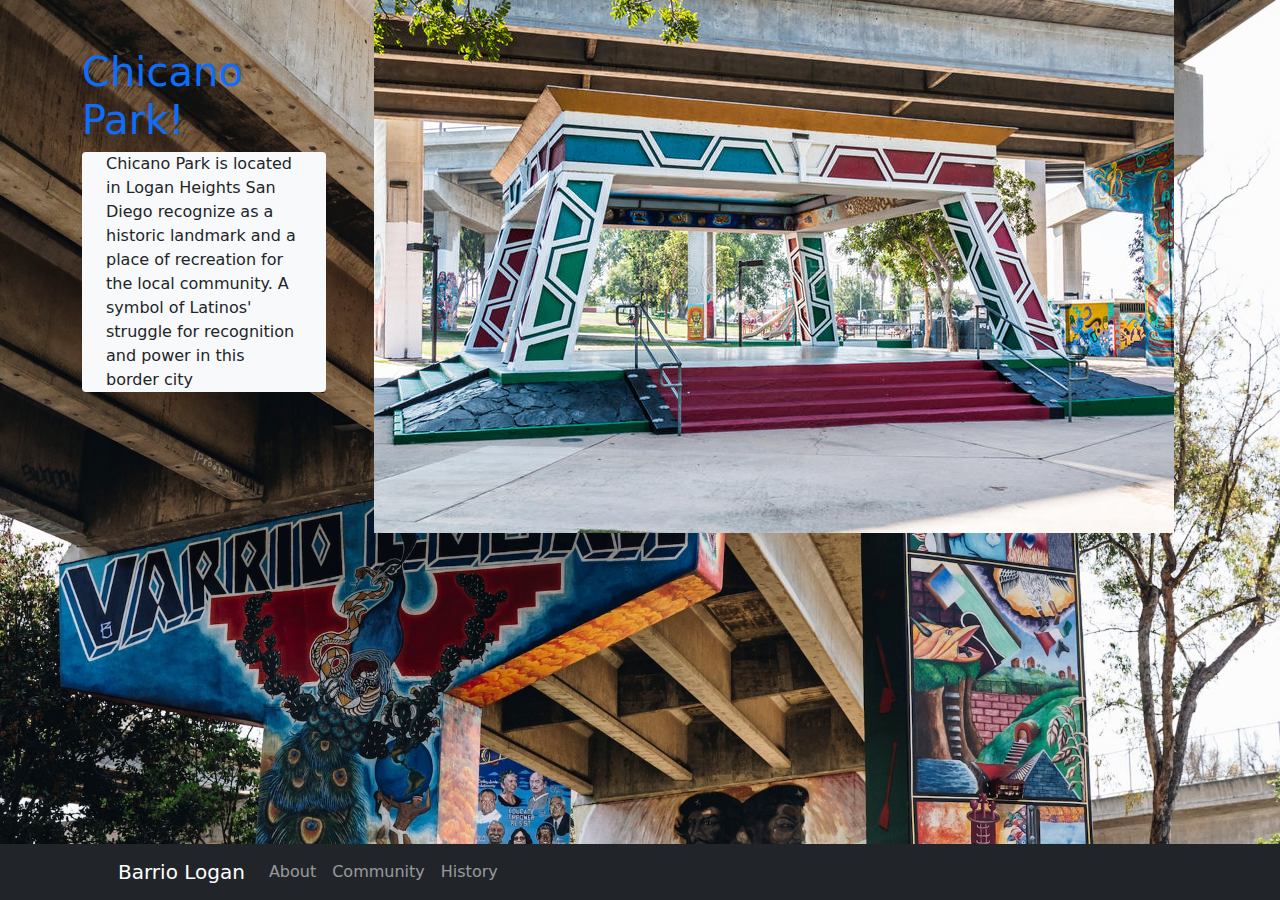
<file: index.html>
<!DOCTYPE html>
<html lang="en">
    <head>
        <meta charset="utf-8" />
        <meta name="viewport" content="width=device-width, initial-scale=1, shrink-to-fit=no" />
        <meta name="description" content="" />
        <meta name="author" content="" />
        <title>Chicano Park</title>
        <!-- Favicon-->
        <link rel="icon" type="image/x-icon" href="assets/favicon.ico" />
        <!-- Core theme CSS (includes Bootstrap)-->
        <link href="css/styles.css" rel="stylesheet" />
    </head>
    <body>
        <!-- Navigation-->
        <nav class="navbar navbar-expand-lg navbar-dark bg-dark fixed-bottom">
            <div class="container px-4 px-lg-5">
                <a class="navbar-brand" href="#!">Barrio Logan</a>
                <button class="navbar-toggler" type="button" data-bs-toggle="collapse" data-bs-target="#navbarResponsive" aria-controls="navbarResponsive" aria-expanded="false" aria-label="Toggle navigation"><span class="navbar-toggler-icon"></span></button>
                <div class="collapse navbar-collapse" id="navbarResponsive">
                    <ul class="navbar-nav ml-auto">
                        <li class="nav-item active"><a class="nav-link" href="index.html">About</a></li>
                        <li class="nav-item active"><a class="nav-link" href="community.html">Community</a></li>
                        <li class="nav-item"><a class="nav-link" href="history.html">History</a></li>
                      
                    </ul>
                </div>
            </div>
        </nav>
        <!-- Page Content-->
        <section>
            <div class="container">
                <div class="row">
                  <div class="col">
                    <h1 class="mt-5 text-primary align">Chicano Park!</h1>
                    <div class="container bg-light rounded">

                        <p class="text-dark"> Chicano Park is located in Logan Heights San Diego recognize as a historic landmark and a place of recreation for the local community. A symbol of Latinos' struggle for recognition and power in this border city</p>
                </div>
                  </div>
                  <div class="col">
                    <div class="container-sm">
                        <img src="img/chicano-park-pavilion-kiosko-beneath-coronado-bridge-san-diego-california-september-located-san-diego-bay-ramp-78853644.jpg" alt=""></div>
                    </div>
                    
                  </div>
                </div>
                       
                    
                   
                        
                    
              
        </section>
        <!-- Bootstrap core JS-->
        <script src="https://cdn.jsdelivr.net/npm/bootstrap@5.1.3/dist/js/bootstrap.bundle.min.js"></script>
        <!-- Core theme JS-->
        <script src="js/scripts.js"></script>
    </body>
</html>
</file>
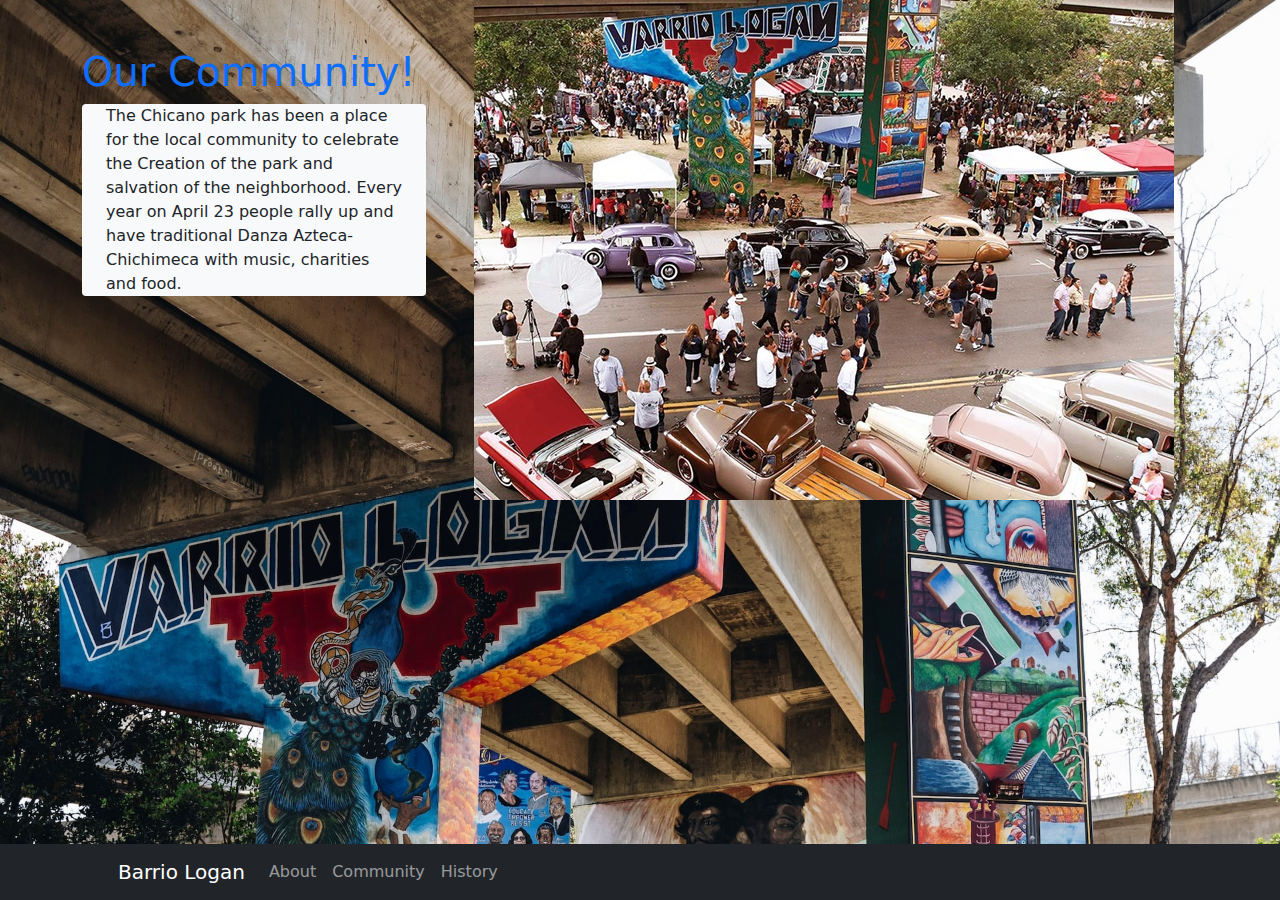
<file: community.html>
<!DOCTYPE html>
<html lang="en">
    <head>
        <meta charset="utf-8" />
        <meta name="viewport" content="width=device-width, initial-scale=1, shrink-to-fit=no" />
        <meta name="description" content="" />
        <meta name="author" content="" />
        <title>Chicano Park</title>
        <!-- Favicon-->
        <link rel="icon" type="image/x-icon" href="assets/favicon.ico" />
        <!-- Core theme CSS (includes Bootstrap)-->
        <link href="css/styles.css" rel="stylesheet" />
    </head>
    <body>
        <!-- Navigation-->
        <nav class="navbar navbar-expand-lg navbar-dark bg-dark fixed-bottom">
            <div class="container px-4 px-lg-5">
                <a class="navbar-brand" href="#!">Barrio Logan</a>
                <button class="navbar-toggler" type="button" data-bs-toggle="collapse" data-bs-target="#navbarResponsive" aria-controls="navbarResponsive" aria-expanded="false" aria-label="Toggle navigation"><span class="navbar-toggler-icon"></span></button>
                <div class="collapse navbar-collapse" id="navbarResponsive">
                    <ul class="navbar-nav ml-auto">
                        <li class="nav-item active"><a class="nav-link" href="index.html">About</a></li>
                        <li class="nav-item active"><a class="nav-link" href="community.html">Community</a></li>
                        <li class="nav-item"><a class="nav-link" href="history.html">History</a></li>
                      
                    </ul>
                </div>
            </div>
        </nav>
        <!-- Page Content-->
        <section>
            <div class="container">
                <div class="row">
                  <div class="col">
                    <h1 class="mt-5 text-primary align">Our Community!</h1>
                    <div class="container bg-light rounded">

                        <p class="text-dark"> The Chicano park has been a place for the local community to celebrate the Creation of the park and salvation of the neighborhood. Every year on April 23 people rally up and have traditional Danza Azteca-Chichimeca with music, charities and food. </p>
                </div>
                  </div>
                  <div class="col">
                    <div class="container-sm">
                        <img src="img/chicano park day 1368x1023.jpg" alt=""></div>
                    </div>
                    
                  </div>
                </div>
                       
                    
                   
                        
                    
              
        </section>
        <!-- Bootstrap core JS-->
        <script src="https://cdn.jsdelivr.net/npm/bootstrap@5.1.3/dist/js/bootstrap.bundle.min.js"></script>
        <!-- Core theme JS-->
        <script src="js/scripts.js"></script>
    </body>
</html>
</file>
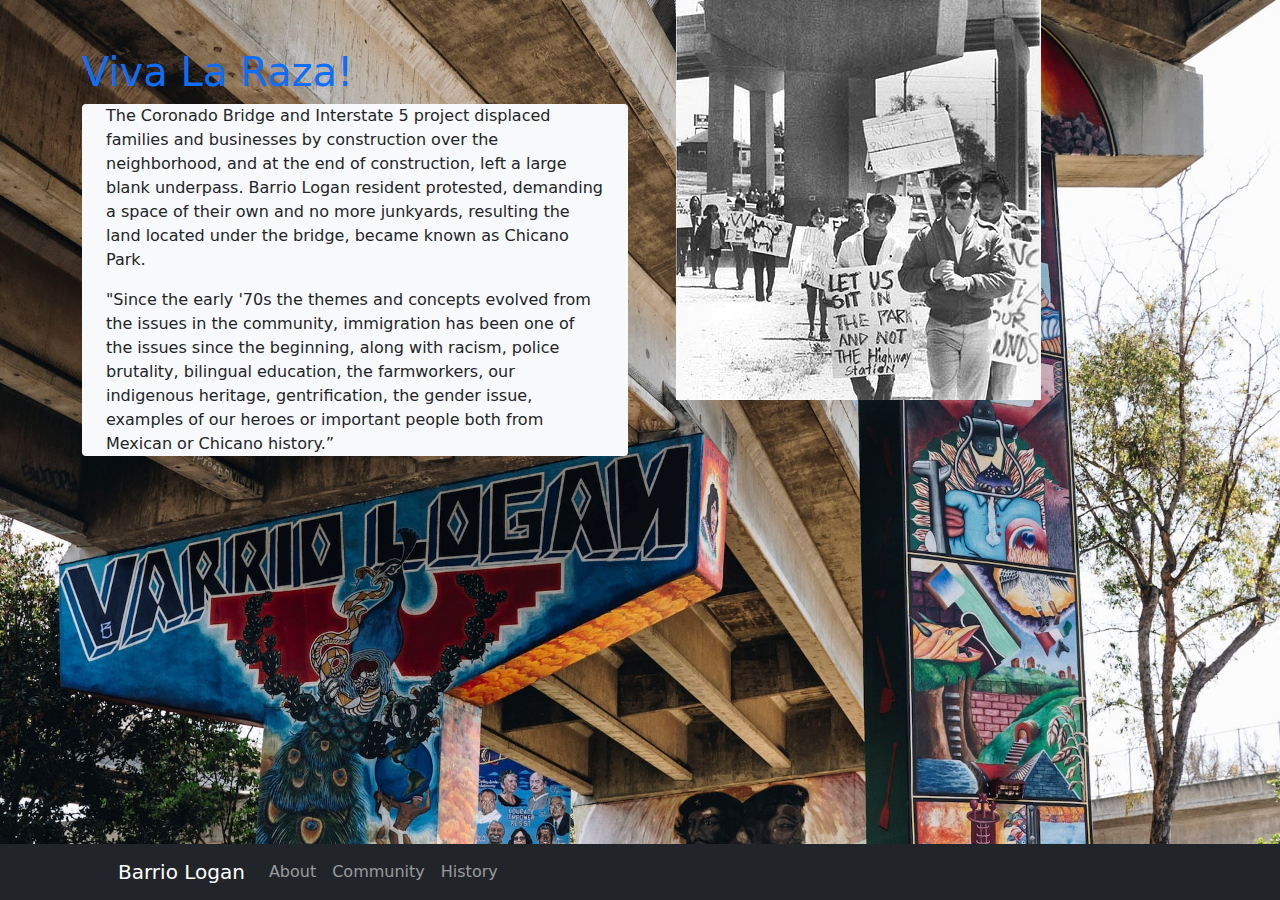
<file: history.html>
<!DOCTYPE html>
<html lang="en">
    <head>
        <meta charset="utf-8" />
        <meta name="viewport" content="width=device-width, initial-scale=1, shrink-to-fit=no" />
        <meta name="description" content="" />
        <meta name="author" content="" />
        <title>Chicano Park</title>
        <!-- Favicon-->
        <link rel="icon" type="image/x-icon" href="assets/favicon.ico" />
        <!-- Core theme CSS (includes Bootstrap)-->
        <link href="css/styles.css" rel="stylesheet" />
    </head>
    <body>
        <!-- Navigation-->
        <nav class="navbar navbar-expand-lg navbar-dark bg-dark fixed-bottom">
            <div class="container px-4 px-lg-5">
                <a class="navbar-brand" href="#!">Barrio Logan</a>
                <button class="navbar-toggler" type="button" data-bs-toggle="collapse" data-bs-target="#navbarResponsive" aria-controls="navbarResponsive" aria-expanded="false" aria-label="Toggle navigation"><span class="navbar-toggler-icon"></span></button>
                <div class="collapse navbar-collapse" id="navbarResponsive">
                    <ul class="navbar-nav ml-auto">
                        <li class="nav-item active"><a class="nav-link" href="index.html">About</a></li>
                        <li class="nav-item active"><a class="nav-link" href="community.html">Community</a></li>
                        <li class="nav-item"><a class="nav-link" href="history.html">History</a></li>
                      
                    </ul>
                </div>
            </div>
        </nav>
        <!-- Page Content-->
        <section>
            <div class="container">
                <div class="row">
                  <div class="col">
                    <h1 class="mt-5 text-primary align">Viva La Raza!</h1>
                    <div class="container bg-light rounded">

                        <p class="text-dark"> 
                            
                            The Coronado Bridge and Interstate 5 project displaced families and businesses by construction over the neighborhood, and at the end of construction, left a large blank underpass. Barrio Logan resident protested, demanding a space of their own and no more junkyards, resulting the land located under the bridge, became known as Chicano Park.</p>
                            <p>"Since the early '70s the themes and concepts evolved from the issues in the community, immigration has been one of the issues since the beginning, along with racism, police brutality, bilingual education, the farmworkers, our indigenous heritage, gentrification, the gender issue, examples of our heroes or important people both from Mexican or Chicano history.” </p>
                </div>
                  </div>
                  <div class="col">
                    <div class="container-sm">
                
                    <img src="img/protest.jpg" alt="">
                    </div>
                    </div>
                    
                  </div>
                </div>
        </section>
        <!-- Bootstrap core JS-->
        <script src="https://cdn.jsdelivr.net/npm/bootstrap@5.1.3/dist/js/bootstrap.bundle.min.js"></script>
        <!-- Core theme JS-->
        <script src="js/scripts.js"></script>
    </body>
</html>
</file>
